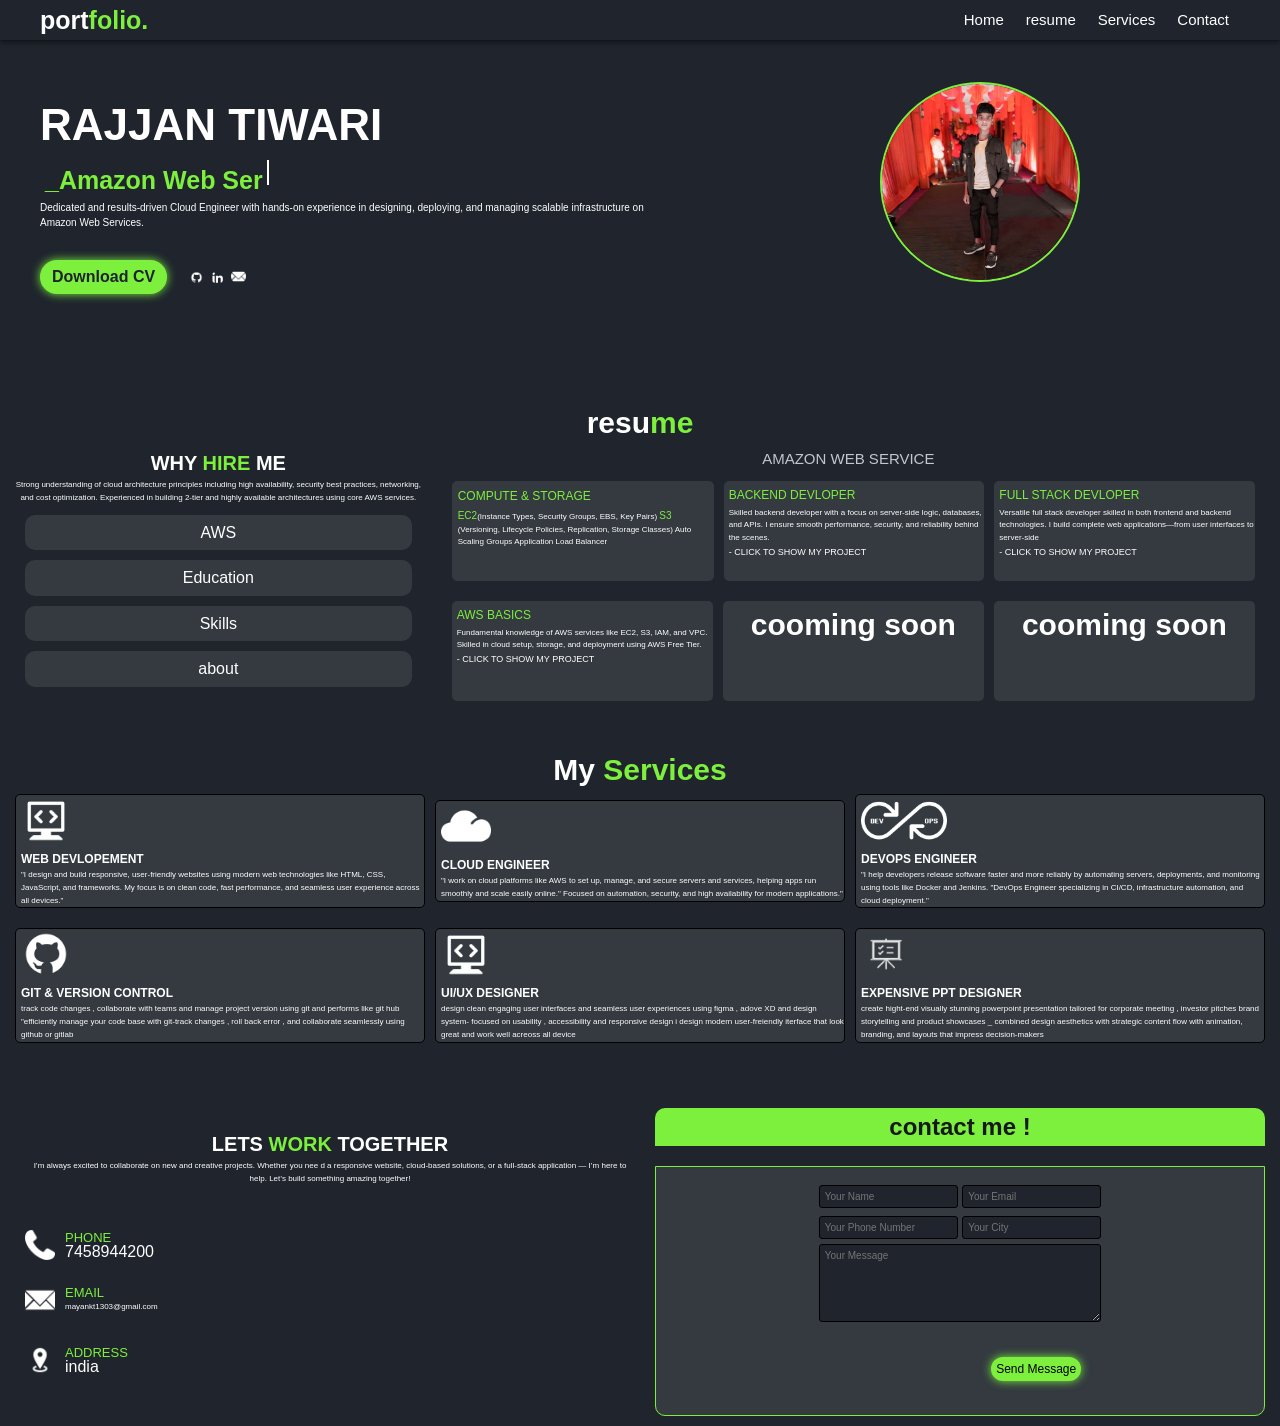
<file: New folder/index.html>
<!DOCTYPE html>
<html lang="en">
<head>
  <meta charset="UTF-8" />
  <meta name="viewport" content="width=device-width, initial-scale=1" />
  <title>MY PORTFOLIO</title>
  <link rel="stylesheet" href="style.css">
</head>
<body>
 

  <header>
    <nav>
      <div class="logo">port<span>folio.</a></span></div>
      <button class="menu-btn">&#9776;</button>
      <ul class="menu">
        <li><a href="#home" class="active">Home</a></li>
        <li><a href="#about">resume</a></li>
        <li><a href="#services">Services</a></li>
        <!-- <li><a href="#portfolio">Portfolio</a></li> -->
        <li><a href="#contact">Contact</a></li>
      </ul>
    </nav>
  </header>

  <section id="home" class="section1">
    <div class="home-info">
      <h1>RAJJAN TIWARI</h1>
   
        <div class="typing-container">_  
           <!-- <span style="color: white; font-size:25px; margin-right: 5px;">I am a </span> -->
    <span id="typed-text"></span><span class="cursor"></span>
  </div>


      </h2>
      <p>Dedicated and results-driven Cloud Engineer with hands-on experience in designing, deploying, and managing scalable infrastructure on Amazon Web Services. </p>
      <div class="btn-sc">
        <a href="RAJJAN KUMAR RESUME.pdf"  target="_blank" class="btn">Download CV</a>
        <div class="btn-sc2">
         <a href="https://github.com/Rajjan-kumar-26" target="_blank"><img src="png github.png" alt="github link" height="13px"></a>
          <a href="https://www.linkedin.com/in/rajjan-kumar-b337b033b/" target="_blank"><img src="png2 linkein.png" alt="LinkedIn" height="13px" /></a>
           <a href="https://mail.google.com/mail/u/0/#inbox" target="_blank"><img src="email-envelope-white-icon.webp" alt="Instagram" height="15px" /></a>
        </div>
      </div>
    </div>

    <div class="home-img">
      <div class="img-box">
        <img src="4.jpg" alt="My Image" />
      </div>
    </div>
  </section>





<!--about sectionnnnn-->
  <section id="about" class="section2">
  <h1>resu<span style="color: #7cf03d;">me</span></h1>
  <div class="resume-box">
  <div class="resume-box1">
    <h2>WHY <span style="color: #7cf03d;">HIRE</span> ME </h2>
    <H6>Strong understanding of cloud architecture principles including high availability, security best practices, networking, and cost optimization. Experienced in building 2-tier and highly available architectures using core AWS services.</H6>
       <div class="left">
  
    <div class="box" onclick="showContent('experience')"><p>AWS</p></div>
    <div class="box" onclick="showContent('education')"><p>Education</p></div>
    <div class="box" onclick="showContent('skills')"><p>Skills</p></div>
    <div class="box" onclick="showContent('about1')"><p>about</p></div>
  
  </div>
  </div>
    <div class="resume-box2">

  
    <div class="right">
    
    
    
    
    <div id="experience" class="content active">
    <h2 style="text-transform: uppercase; font-weight: 100; font-size: 15px;">AMAZON WEB SERVICE</h2>
    <div class="exp">

<!--box1 in resume experience-->

    <div class="ex-box1">
    <span style="text-transform: uppercase; font-size: 12px; margin-left: 5px; color: #7cf03d;">Compute & Storage</span>
    <p style="font-size: 8px;"><SPAN style="color:#7cf03d; font-size:10px;">EC2</SPAN>(Instance Types, Security Groups, EBS, Key Pairs)
      	<span style="color: #7cf03d;font-size: 10px;">S3</span> (Versioning, Lifecycle Policies, Replication, Storage Classes)
      	Auto Scaling Groups
	Application Load Balancer

    </p>
    <!-- <p style="font-size: 9px; text-transform: uppercase; margin-top:10px;" class="project">- click to show my project</p> -->
    </div>
      
    <!--box2 in remume experience-->
      
    <div class="ex-box2">
    <span style="text-transform: uppercase; font-size: 12px; margin-left: 5px; color: #7cf03d;">backend devloper</span>
    <p style="font-size: 8px;">  Skilled backend developer with a focus on server-side
    logic, databases, and APIs.
    I ensure smooth performance, security, and reliability behind the scenes.</p>
    <p style="font-size: 9px; text-transform: uppercase; margin-top:px;" class="project">- click to show my project</p>
    </div>
     
     
     
    <!--box3 in remuse experince-->
     
     
      <div class="ex-box3">
          <span style="text-transform: uppercase; font-size: 12px; margin-left: 5px; color: #7cf03d;">full stack devloper</span>
          <p style="font-size: 8px;">Versatile full stack developer skilled in both frontend and backend technologies. I build complete web applications—from user interfaces to server-side</p>
           <p style="font-size: 9px; text-transform: uppercase; margin-top:px;" class="project">- click to show my project</p>
      </div>
      </div>
    
    
      <!--box4 in resume experice-->
         
      <div class="exp">
      <div class="ex-box4">

         <span style="text-transform: uppercase; font-size: 12px; margin-left: 5px; color: #7cf03d;">aws basics</span>
          <p style="font-size: 8px;">Fundamental knowledge of AWS services like EC2, S3, IAM, and VPC. Skilled in cloud setup, storage, and deployment using AWS Free Tier.</p>
           <p style="font-size: 9px; text-transform: uppercase; margin-top:px;" class="project">- click to show my project</p>
      
      </div>


    <!--box 5 in resume experice-->
     <div class="ex-box5">
      <h1 style="color: white; text-align: center; justify-content: center; align-items: center;">cooming soon</h1>
       <!-- <span style="text-transform: uppercase; font-size: 12px; margin-left: 5px; color: #7cf03d;">aws basics</span>
          <p style="font-size: 8px;">Fundamental knowledge of AWS services like EC2, S3, IAM, and VPC. Skilled in cloud setup, storage, and deployment using AWS Free Tier.</p>
           <p style="font-size: 9px; text-transform: uppercase; margin-top:px;" class="project">- click to show my project</p> -->

     </div>

     <!--box 6 resume exp-->



      <div class="ex-box6">
        <h1 style="color: white; text-align: center; justify-content: center; align-items: center;">cooming soon</h1>

         <!-- <span style="text-transform: uppercase; font-size: 12px; margin-left: 5px; color: #7cf03d;">aws basics</span>
          <p style="font-size: 8px;">Fundamental knowledge of AWS services like EC2, S3, IAM, and VPC. Skilled in cloud setup, storage, and deployment using AWS Free Tier.</p>
           <p style="font-size: 9px; text-transform: uppercase; margin-top:px;" class="project">- click to show my project</p> -->
      </div>
      </div>
   
   
    </div>
   
   
   <!--education content in resume boxxessssss-->
   
   
   
   
    <div id="education" class="content">
     <h2 style="text-transform: uppercase; font-weight: 100; font-size: 15px;">my Education</h2>
    <div class="exp">

<!--box1 in resume experience-->

    <div class="ex-box1">
    <span style="text-transform: uppercase; font-size: 12px; margin-left: 5px; color: #7cf03d;">higher-secondry</span>
    <p style="font-size: 8px;"> "Successfully completed Higher Secondary (10+2) from up board, gaining foundational knowledge and skills for higher education."<br>
    in s.j.p.sharma inter college baberu banda
    </p>
       <p style="font-size: 9px; text-transform: uppercase; margin-top:px;" class="project">year- 2023-24 with 68%</p>
      
    </div>
      
    <!--box2 in remume experience-->
      
    <div class="ex-box2">
    <span style="text-transform: uppercase; font-size: 12px; margin-left: 5px; color: #7cf03d;">ug in bca</span>
    <p style="font-size: 8px;"> "Pursuing Bachelor of Computer Applications (BCA) with a focus on programming, web development, and computer fundamentals."
      <br>college- mgcgv chitakoot m.p.
    </p>
     <p style="font-size: 9px; text-transform: uppercase; margin-top:px;" class="project">year- 2024-2027</p>
      
    </div>
     
     
     
    <!--box3 in remuse experince-->
     
     
      <div class="ex-box3">
          <span style="text-transform: uppercase; font-size: 12px; margin-left: 5px; color: #7cf03d;">adca</span>
          <p style="font-size: 8px;">"Completed ADCA, gaining practical knowledge in computer fundamentals, MS Office, internet, and basic programming."</p>
           
      </div>
      </div>
    
    
      <!--box4 in resume experice-->
         
      <div class="exp">
      <div class="ex-box4">

         <span style="text-transform: uppercase; font-size: 12px; margin-left: 5px; color: #7cf03d;">tally erp - 9</span>
          <p style="font-size: 8px;">"Trained in Tally ERP 9 with hands-on experience in accounting, GST, inventory management, and payroll processing."</p>
          
      
      </div>


    <!--box 5 in resume experice-->
     <div class="ex-box5">
       <!-- <span style="text-transform: uppercase; font-size: 12px; margin-left: 5px; color: #7cf03d;">aws basics</span>
          <p style="font-size: 8px;">Fundamental knowledge of AWS services like EC2, S3, IAM, and VPC. Skilled in cloud setup, storage, and deployment using AWS Free Tier.</p>
           <p style="font-size: 9px; text-transform: uppercase; margin-top:px;" class="project">- click to show my project</p> -->
      <h1 style="color: white; text-align: center; justify-content: center; align-items: center;">comming soon</h1>
     </div>

     <!--box 6 resume exp-->



      <div class="ex-box6">
        <h1 style="color: white; text-align: center; justify-content: center; align-items: center;">comming soon</h1>

         <!-- <span style="text-transform: uppercase; font-size: 12px; margin-left: 5px; color: #7cf03d;">aws basics</span>
          <p style="font-size: 8px;">Fundamental knowledge of AWS services like EC2, S3, IAM, and VPC. Skilled in cloud setup, storage, and deployment using AWS Free Tier.</p>
           <p style="font-size: 9px; text-transform: uppercase; margin-top:px;" class="project">- click to show my project</p> -->
      </div>
      </div>
   
   
    </div>
   
   
    </div>
   
   
   
    <div id="skills" class="content">
      
       <h2 style="text-transform: uppercase; font-weight: 100; font-size: 15px;">my skills</h2>
    <div class="exp">

<!--box1 in resume experience-->

    <div class="ex-box1" >
    <img src="html1.png" height="70px" alt="html logo" style="align-items: center; text-align: center; display: flex; margin-left: 30%; margin-top: 10px;"  ">
    </div>
      
    <!--box2 in remume experience-->
      
    <div class="ex-box2">
          <img src="css2.png" height="70px" alt="html logo"  style="margin-left: 30%; display: flex; margin-top: 10px;">
    </div>
     
     
     
    <!--box3 in remuse experince-->
     
     
      <div class="ex-box3">
             <img src="javascript3.png" height="70px" alt="html logo"  style="margin-left: 20%; display: flex; margin-top: 10px;">
      </div>
      </div>
    
      <!--box4 in resume experice-->
         
      <div class="exp">
      <div class="ex-box4">

           <img src="React-icon.svg.png" height="70px" alt="html logo"  style="margin-left: 30%; display: flex; margin-top: 10px;">
      </div>


    <!--box 5 in resume experice-->
     <div class="ex-box5">
         <img src="Node.js_logo.svg.png" height="70px" alt="html logo"  style="margin-left: 20%; display: flex; margin-top: 10px;">

     </div>

     <!--box 6 resume exp-->



      <div class="ex-box6">
         <img src="mongodb-icon-12.svg" height="70px" alt="html logo"  style="margin-left: 30%; display: flex; margin-top: 10px;">

      
      </div>
      </div>
   
   
    </div>

    
   <div id="about1" class="content">
     <h2 style="text-transform: uppercase; font-weight: 100; font-size: 15px; color: #7cf03d;">about</h2>
     <div class="about-box" style="display: flex; ">
      <div class="fst">
        <ul>
         <li style="color: #7cf03d; font-size: 10px; text-transform: uppercase;">
          name - <span style="color: white; font-size: 10px;">RAJJAN KUMAR</span></li>
           <li style="color: #7cf03d; font-size: 10px; text-transform: uppercase;">
          status - <span style="color: white; font-size: 10px;">unmarride</span></li>
           <li style="color: #7cf03d; font-size: 10px; text-transform: uppercase;">
          experience - <span style="color: white; font-size: 10px;">fresser level</span></li>
           <li style="color: #7cf03d; font-size: 10px; text-transform: uppercase;">
          phone - <span style="color: white; font-size: 10px;">7458944200</span></li>
        </ul>
      </div>

       <div class="fst">
        <ul>
         <li style="color: #7cf03d; font-size: 10px; text-transform: uppercase;">
          gender - <span style="color: white; font-size: 10px;">male</span></li>
           <li style="color: #7cf03d; font-size: 10px; text-transform: uppercase;">
          city - <span style="color: white; font-size: 10px;"> banda</span></li>
           <li style="color: #7cf03d; font-size: 10px; text-transform: uppercase;">
          fulltime - <span style="color: white; font-size: 10px;">availble</span></li>
           <li style="color: #7cf03d; font-size: 10px; text-transform: uppercase;">
          email - <span style="color: white; font-size: 10px;"><span>mayankt1303@gmail.com</span></span></li>
        </ul>
      </div>


      
  

      <div class="fst" style="flex-wrap: wrap;">
        <ul>
         <li style="color: #7cf03d; font-size: 10px; text-transform: uppercase;">
          age - <span style="color: white; font-size: 10px;">18</span></li>
           <li style="color: #7cf03d; font-size: 10px; text-transform: uppercase;">
          nationality - <span style="color: white; font-size: 10px;">indian</span></li>
           <li style="color: #7cf03d; font-size: 10px; text-transform: uppercase;">
          freelance - <span style="color: white; font-size: 10px;">availble</span></li>
           <li style="color: #7cf03d; font-size: 10px; text-transform: uppercase;">
          language - <span style="color: white; font-size: 10px;">hindi , english</span></li>
        </ul>
      </div>
    
</div>

   </div>
   
 

 


  </section>






  <section id="services" class="section3">
    <h1>My <span style="color: #7cf03d;"> Services</span></h1>
    <div class="bigbox">
      <div class="box1">
        
        <div class="box1-content">
          <img src="codding logo.png" height="50px" alt="weblogo">
         
          <h2>WEB DEVLOPEMENT</h2>
"I design and build responsive, user-friendly websites using modern web technologies like HTML, CSS, JavaScript, and frameworks. My focus is on clean code, fast performance, and seamless user experience across all devices."
</div>
      </div>
      <div class="box2">
        <div class="box2-content">
        <img src="cloud-white-icon.webp" alt="cloud" height="50px">
    
        <h2>CLOUD ENGINEER</h2>
        "I work on cloud platforms like AWS to set up, manage, and secure servers and services, helping apps run smoothly and scale easily online."
          Focused on automation, security, and high availability for modern applications."

        </div>
      </div>
      <div class="box3">
        <div class="box3-content">
          <img src="devops........png" alt="devops logo" height="50px">

          
          <h2>DEVOPS ENGINEER</h2>
          "I help developers release software faster and more reliably by automating servers, deployments,
           and monitoring using tools like Docker and Jenkins.
           "DevOps Engineer specializing in CI/CD, infrastructure automation, and cloud deployment."
          
        </div>
      </div>
    </div>  

     <div class="bigbox2">
      <div class="box1">
        
        <div class="box1-content">
          <img src="png github.png" height="50px" alt="weblogo">
        
          <h2>GIT & VERSION CONTROL</h2>
           track code changes , collaborate with teams and manage project version using git and performs like git hub
    "efficiently manage your code base with git-track changes , roll back error , and collaborate seamlessly using github or gitlab
</div>
      </div>
      <div class="box2">
        <div class="box2-content">
        <img src="codding logo.png" alt="cloud" height="50px">
        
        <h2>UI/UX DESIGNER</h2>
       
      design clean engaging user interfaces and seamless user experiences using figma , adove XD and design system- focused on usability , accessibility and responsive design
  i design modern user-freiendly iterface that look great and work well acreoss all device

        </div>
      </div>
      <div class="box3">
        <div class="box3-content">
          <img src="board.webp" alt="devops logo" height="50px">
          
          <h2>EXPENSIVE PPT DESIGNER</h2>
          create hight-end visually stunning powerpoint presentation tailored for corporate meeting , investor pitches brand storytelling and product showcases _ combined design aesthetics with strategic content flow
          with animation, branding, and layouts that impress decision-makers

          
          
        </div>
      </div>
    </div>  
  
  
  
  </section>
  
  









  
  
  <!-- <section id="portfolio" class="section4" style="padding: 35px 25px 10px;">
    <h1><span style="color: #7cf03d;">port</span>folio</h1>
    <div class="project-box" id="projectBox">
  <h2 id="title">Project 1</h2>
  
  <p id="description" style="font-size: larger;">Amazon.com clone</p>
  <a href="amazon.in.html">amazon.in link</a>
  <div class="buttons">
    <button onclick="prevProject()" class="buttonpre">Previous</button>
    <button onclick="nextProject()" class="buttonpre">Next</button>
  </div>
</div>
  
  
  </section>
   -->
  
  
  
  
  
  
  
  
  
  
  <section id="contact" class="section5">
    <div class="contact-box-left">
       <h1 style="text-transform: uppercase; font-size: 20px;">lets <span  style="color: #7cf03d; text-transform: uppercase;">work</span> together</h1>
       <p>I’m always excited to collaborate on new and creative projects. Whether you nee
        d a responsive website, 
        cloud-based solutions, or a full-stack application 
        — I’m here to help. Let’s build something amazing
         together!</p>

        <div class="box1-contact" style="text-align: center; align-items: center; display: flex; text-align: center;">
          <img src="phone-call-white-icon.png" alt="logo phone" height="30px" width="30px"">
          
        
        <div class="phone">PHONE<p style="color: #fff; font-size: medium;">7458944200</p></div>
      </div>

      <div class="box2-contact" style="text-align: center; align-items: center; display: flex; text-align: center;">
          <img src="email-envelope-white-icon.webp" alt="logo phone" height="30px" width="30px"">
          
        
        <div class="phone">EMAIL<p style="color: #fff; font: size 10px;;">mayankt1303@gmail.com</p></div>
      </div>

      <div class="box3-contact" style="text-align: center; align-items: center; display: flex; text-align: center;">
          <img src="location-icon-white-png-12.jpg" alt="logo phone" height="30px" width="30px"">
          
        
        <div class="phone">ADDRESS<p style="color: #fff; font-size: medium;">india</p></div>
      </div>


       </div>



    <div class="contact-box-right">
      <h2 style="font: 500;   background-color:#7cf03d; width:auto; margin-top: 30px; color: #15181c; margin-bottom: 20px; 
      border-top-left-radius: 10px; border-top-right-radius: 10px;">contact me !</h2>
      <div class="bigbox" style="border: 1px solid #7cf03d; width: auto;">
         
        <div class="form">
         <form action="https://formspree.io/f/mnnzgraj" method="POST" class="contact-form">
  
  <div margin-top: 10px; row-gap: 220px;">
  <input type="text" name="name" placeholder="Your Name" required />
  <input type="email" name="email" placeholder="Your Email" required /></div>
  
  <div margin-top: 10px; row-gap: 220px;">
  <input type="tel" name="phone" placeholder="Your Phone Number" required />
  <input type="text" name="city" placeholder="Your City" required /></div>
  <textarea name="message" rows="6" placeholder="Your Message" required></textarea>
  <button type="submit">Send Message</button>
</form>
  </div>
      </div>
      
    </div>

  </section>

















  <script>
    const menuBtn = document.querySelector('.menu-btn');
    const menu = document.querySelector('.menu');

    menuBtn.addEventListener('click', () => {
      menu.classList.toggle('show');
    });

    document.querySelectorAll('.menu a').forEach(link => {
      link.addEventListener('click', () => {
        menu.classList.remove('show');
      });
    });

<!--text animation-->

 const roles = ["Amazon Web Service.", "AWS Cloud Engineer.","Cloud Solution Architech.","Strong interest in Cloud.","Frontend Engineer."];
    let roleIndex = 0;
    let charIndex = 0;
    let isDeleting = false;
    const textSpan = document.getElementById("typed-text");

    function typeEffect() {
      const currentRole = roles[roleIndex];
      
      if (!isDeleting) {
        textSpan.textContent = currentRole.substring(0, charIndex + 1);
        charIndex++;
        
        if (charIndex === currentRole.length) {
          setTimeout(() => {
            isDeleting = true;
            typeEffect();
          }, 3000); // Wait 3s after full text typed
          return;
        }
      } else {
        textSpan.textContent = currentRole.substring(0, charIndex - 1);
        charIndex--;
        
        if (charIndex === 0) {
          isDeleting = false;
          roleIndex = (roleIndex + 1) % roles.length;
        }
      }

      const delay = isDeleting ? 40 : 100;
      setTimeout(typeEffect, delay);
    }

    typeEffect();


     function showContent(id) {
      const contents = document.querySelectorAll('.content');
      contents.forEach(c => c.classList.remove('active'));

      const selected = document.getElementById(id);
      if (selected) {
        selected.classList.add('active');
      }
    }




      window.addEventListener("DOMContentLoaded", function () {
    const form = document.querySelector(".contact-form");
    form.addEventListener("submit", function (e) {
      e.preventDefault();
      const data = new FormData(form);
      fetch(form.action, {
        method: form.method,
        body: data,
        headers: {
          'Accept': 'application/json'
        }
      }).then(response => {
        if (response.ok) {
          alert("Message sent successfully!");
          form.reset();
        } else {
          alert("Something went wrong. Please try again.");
        }
      });
    });
  });


 // Wait for animation to complete
    setTimeout(() => {
      document.querySelector(".loader-wrapper").style.display = "none";
      document.querySelector(".content").style.display = "block";
      document.body.style.overflow = "auto";
    }, 2000); // 2 seconds total delay



     const projects = [
    { title: "Project 1", description: "This is a the description  Project 1." },
    { title: "Project 2", description: "This is the description of Project 2." },
    { title: "Project 3", description: "This is the description of Project 3." },
    { title: "Project 4", description: "This is the description of Project 4." }
  ];

  let index = 0;

  function showProject(i) {
    document.getElementById("title").textContent = projects[i].title;
    document.getElementById("description").textContent = projects[i].description;
  }

  function nextProject() {
    index = (index + 1) % projects.length;
    showProject(index);
  }

  function prevProject() {
    index = (index - 1 + projects.length) % projects.length;
    showProject(index);
  }
</script>




</body>
</html>
</file>
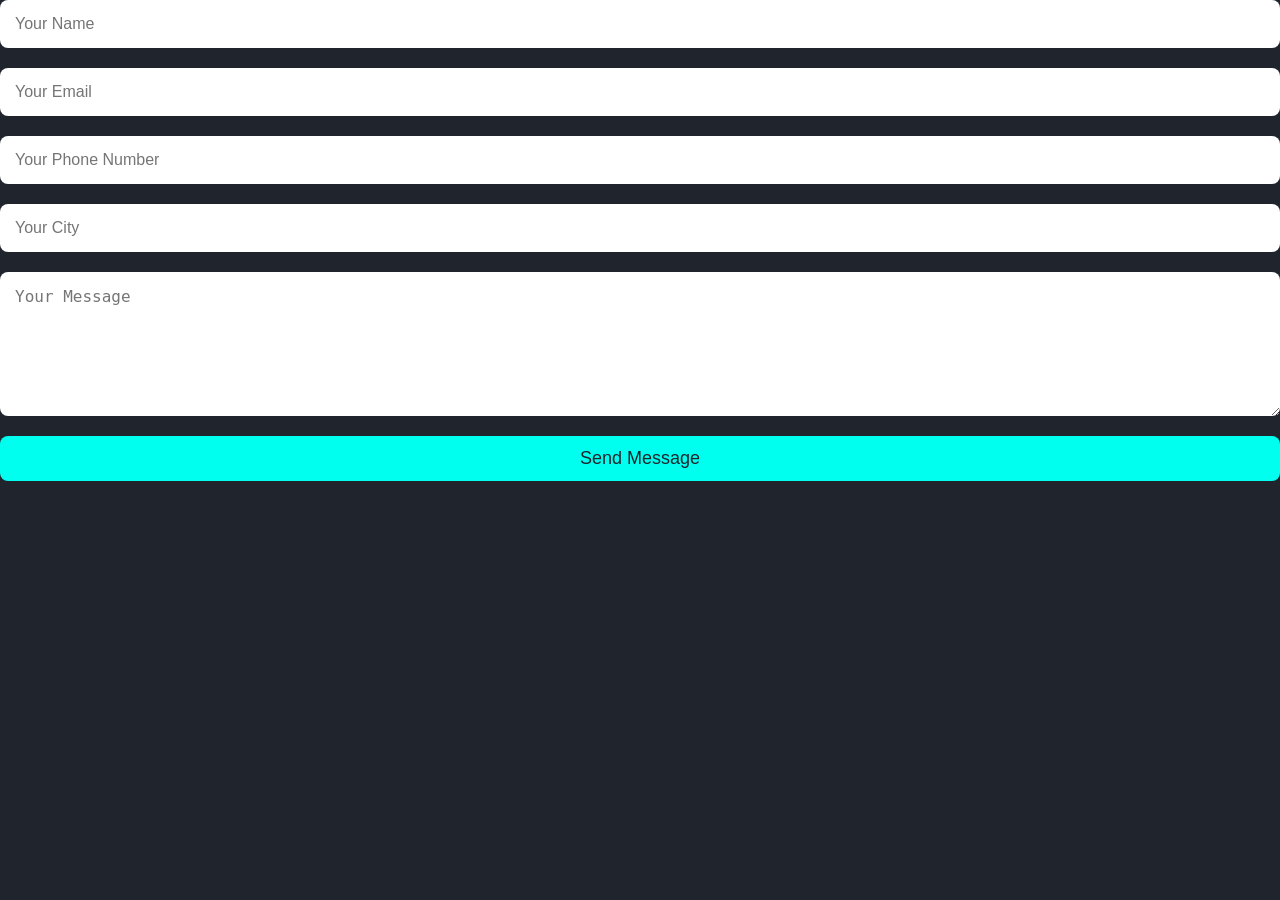
<file: context.html>
<!DOCTYPE html>
<html lang="en">
<head>
  <meta charset="UTF-8">
  <meta name="viewport" content="width=device-width, initial-scale=1.0">
  <title>Contact Me</title>
  <style>
    body {
      font-family: Arial, sans-serif;
      background-color: #1f242d;
      color: white;
      margin: 0;
      padding: 0;
    }

    .contact-section {
      padding: 50px 20px;
      max-width: 600px;
      margin: auto;
    }

    .contact-section h2 {
      text-align: center;
      margin-bottom: 30px;
      font-size: 36px;
      color: #00ffee;
    }

    .contact-form {
      display: flex;
      flex-direction: column;
      gap: 20px;
    }

    .contact-form input,
    .contact-form textarea {
      padding: 15px;
      border: none;
      border-radius: 8px;
      font-size: 16px;
    }

    .contact-form input:focus,
    .contact-form textarea:focus {
      outline: 2px solid #00ffee;
    }

    .contact-form button {
      background-color: #00ffee;
      color: #1f242d;
      padding: 12px;
      font-size: 18px;
      border: none;
      border-radius: 8px;
      cursor: pointer;
      transition: 0.3s;
    }

    .contact-form button:hover {
      background-color: #00cccc;
    }

    @media (max-width: 600px) {
      .contact-section h2 {
        font-size: 28px;
      }
    }
  </style>
</head>
<body>


<form action="https://formspree.io/f/mnnzgraj" method="POST" class="contact-form">
  <input type="text" name="name" placeholder="Your Name" required />
  <input type="email" name="email" placeholder="Your Email" required />
  <input type="tel" name="phone" placeholder="Your Phone Number" required />
  <input type="text" name="city" placeholder="Your City" required />
  <textarea name="message" rows="6" placeholder="Your Message" required></textarea>
  <button type="submit">Send Message</button>
</form>


<script>
  window.addEventListener("DOMContentLoaded", function () {
    const form = document.querySelector(".contact-form");
    form.addEventListener("submit", function (e) {
      e.preventDefault();
      const data = new FormData(form);
      fetch(form.action, {
        method: form.method,
        body: data,
        headers: {
          'Accept': 'application/json'
        }
      }).then(response => {
        if (response.ok) {
          alert("Message sent successfully!");
          form.reset();
        } else {
          alert("Something went wrong. Please try again.");
        }
      });
    });
  });
</script>

</body>
</html>
</file>
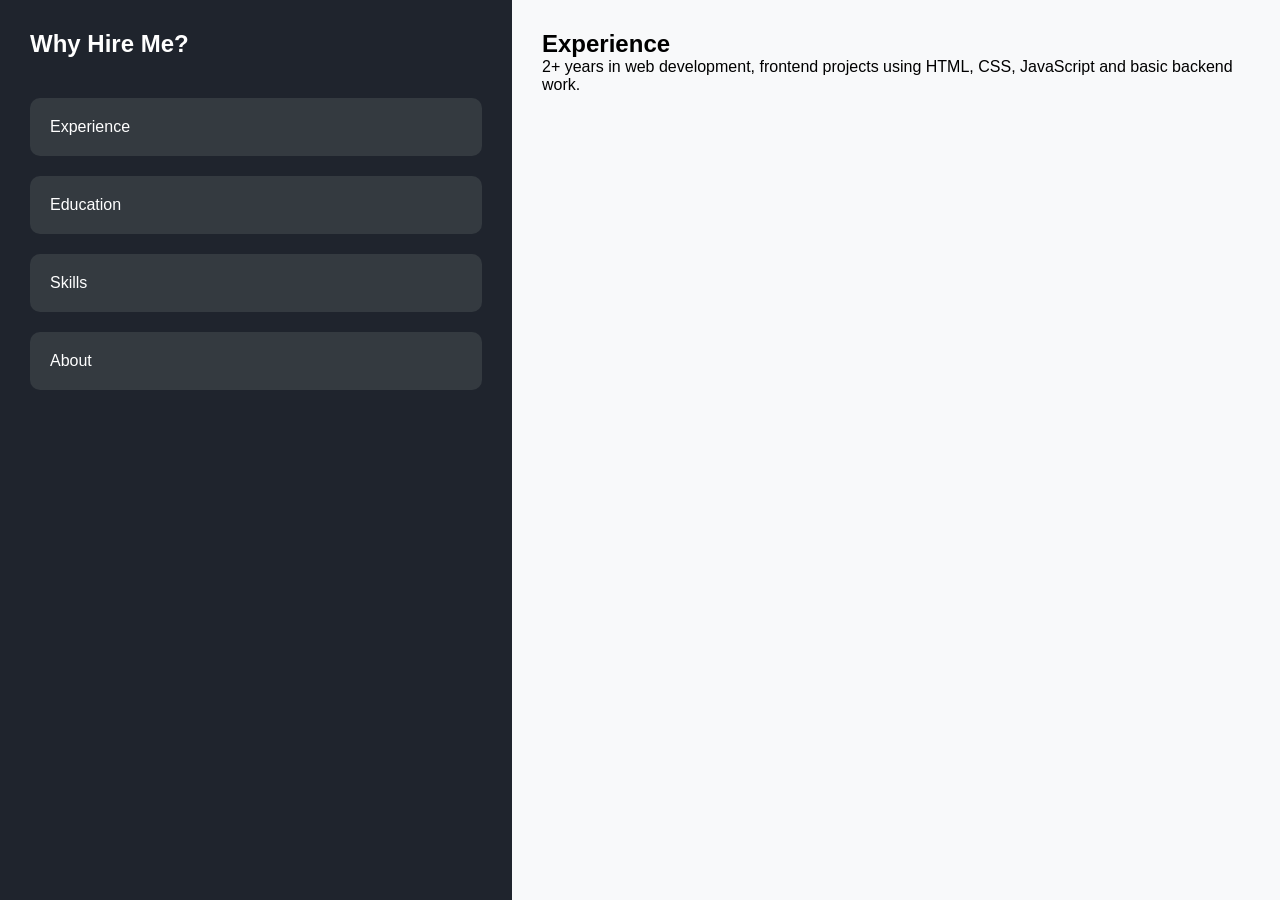
<file: resume.html>
<!DOCTYPE html>
<html lang="en">
<head>
  <meta charset="UTF-8">
  <title>Why Hire Me</title>
  <style>
    * {
      margin: 0;
      padding: 0;
      box-sizing: border-box;
      font-family: Arial, sans-serif;
    }

    body {
      display: flex;
      height: 100vh;
    }

    .left {
      width: 40%;
      background-color: #1f242d;
      color: white;
      padding: 30px;
      display: flex;
      flex-direction: column;
      gap: 20px;
    }

    .left h2 {
      margin-bottom: 20px;
    }

    .box {
      background-color: #343a40;
      padding: 20px;
      border-radius: 10px;
      cursor: pointer;
      transition: 0.3s;
    }

    .box:hover {
      background-color: #495057;
    }

    .right {
      width: 60%;
      padding: 30px;
      background-color: #f8f9fa;
      overflow-y: auto;
    }

    .content {
      display: none;
    }

    .content.active {
      display: block;
    }
  </style>
</head>
<body>
  <div class="left">
    <h2>Why Hire Me?</h2>
    <div class="box" onclick="showContent('experience')">Experience</div>
    <div class="box" onclick="showContent('education')">Education</div>
    <div class="box" onclick="showContent('skills')">Skills</div>
    <div class="box" onclick="showContent('about')">About</div>
  </div>

  <div class="right">
    <div id="experience" class="content active">
      <h2>Experience</h2>
      <p>2+ years in web development, frontend projects using HTML, CSS, JavaScript and basic backend work.</p>
    </div>
    <div id="education" class="content">
      <h2>Education</h2>
      <p>BCA 2nd year, MGCGV Chitrakoot. Strong focus on software development and computer fundamentals.</p>
    </div>
    <div id="skills" class="content">
      <h2>Skills</h2>
      <ul>
        <li>HTML, CSS, JavaScript</li>
        <li>Frontend Projects</li>
        <li>Basic Cloud & DevOps Knowledge</li>
      </ul>
    </div>
    <div id="about" class="content">
      <h2>About</h2>
      <p>I'm Rajjan Kumar, passionate about technology, eager to grow as a Software Engineer and Cloud Engineer.</p>
    </div>
  </div>

  <script>
    function showContent(id) {
      const contents = document.querySelectorAll('.content');
      contents.forEach(c => c.classList.remove('active'));

      const selected = document.getElementById(id);
      if (selected) {
        selected.classList.add('active');
      }
    }
  </script>
</body>
</html>
</file>
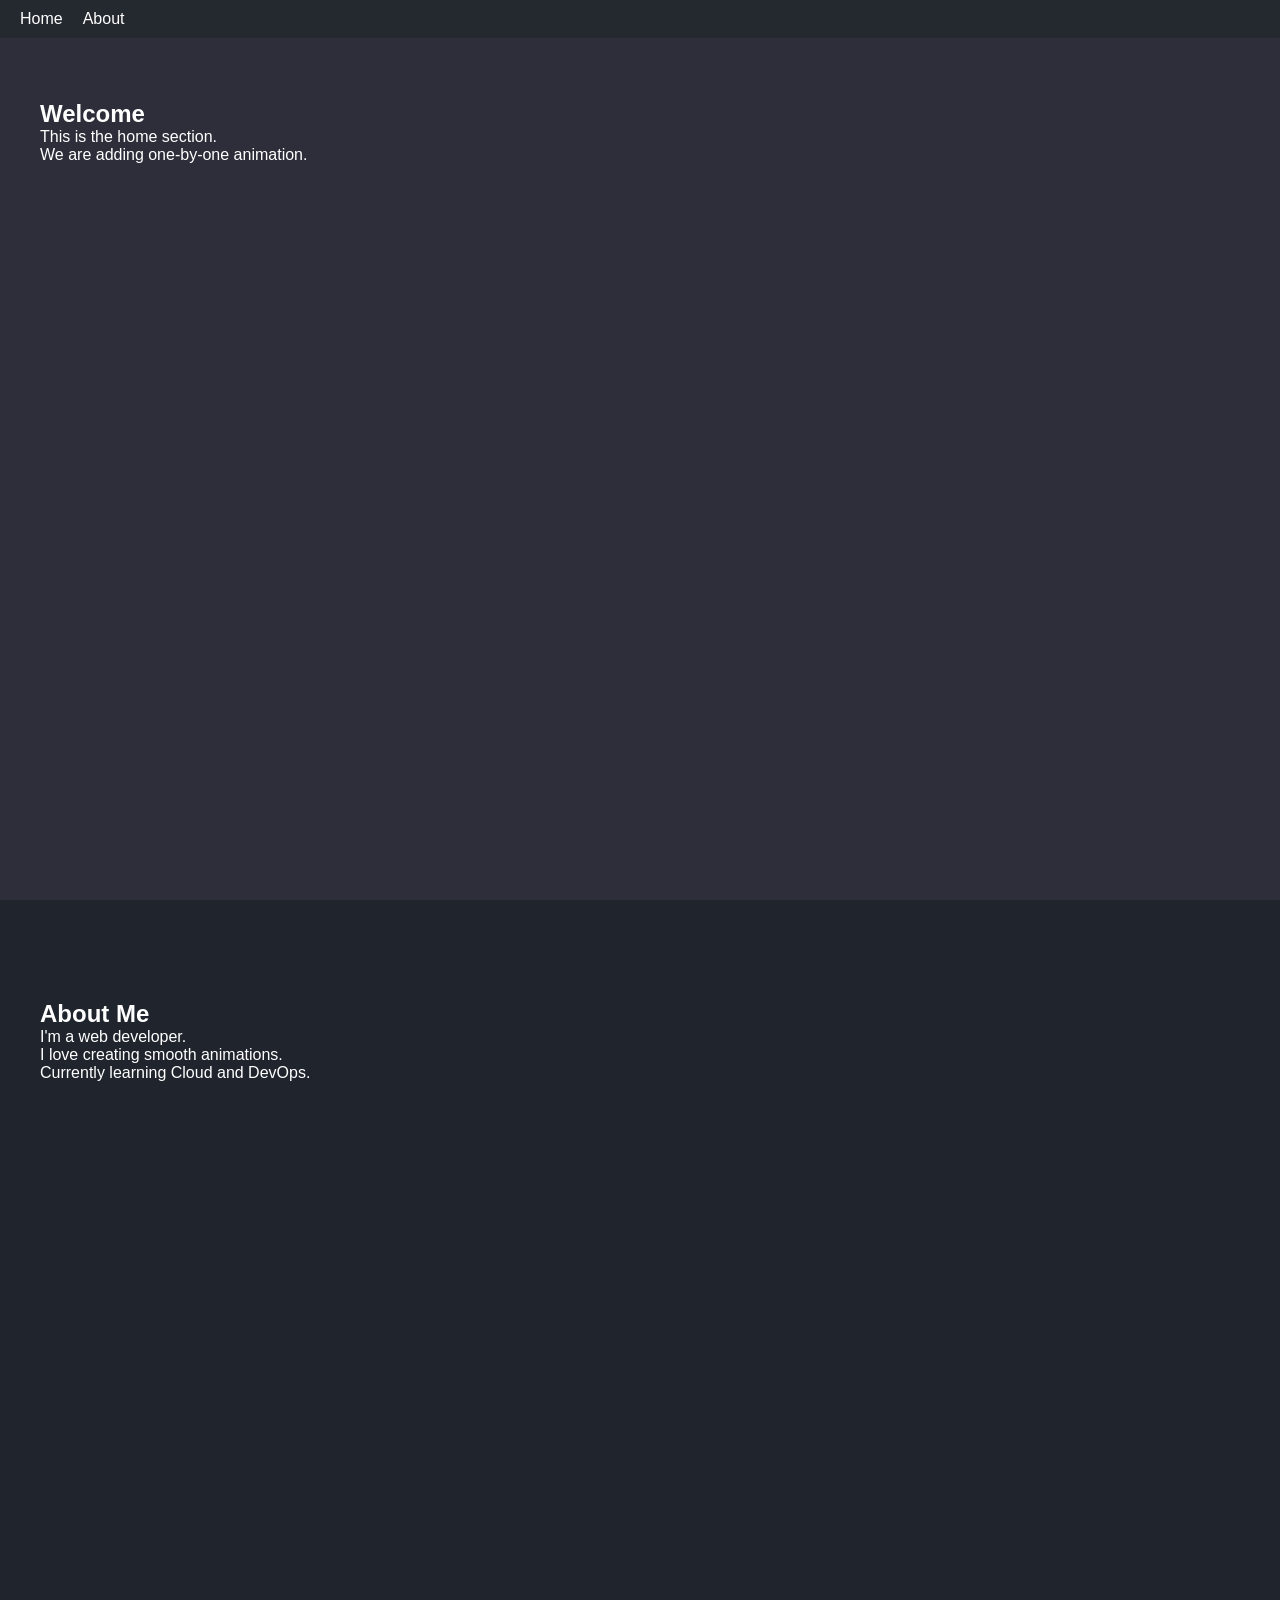
<file: second menu animation.html>
<!DOCTYPE html>
<html lang="en">
<head>
  <meta charset="UTF-8" />
  <meta name="viewport" content="width=device-width, initial-scale=1.0"/>
  <title>One by One Scroll Animation</title>
  <style>
    * {
      margin: 0;
      padding: 0;
      box-sizing: border-box;
      scroll-behavior: smooth;
      font-family: Arial, sans-serif;
    }

    body {
      background-color: #1f242d;
      color: white;
    }

    nav {
      position: fixed;
      top: 0;
      left: 0;
      width: 100%;
      background: #24292f;
      padding: 10px 20px;
      display: flex;
      gap: 20px;
      z-index: 1000;
    }

    nav a {
      color: white;
      text-decoration: none;
      font-size: 16px;
    }

    section {
      min-height: 100vh;
      padding: 100px 40px;
    }

    /* Animation base */
    .reveal {
      opacity: 0;
      transform: translateY(40px);
      transition: all 0.6s ease-out;
    }

    .reveal.visible {
      opacity: 1;
      transform: translateY(0);
    }

    /* Delay classes */
    .delay-1 { transition-delay: 0.2s; }
    .delay-2 { transition-delay: 0.4s; }
    .delay-3 { transition-delay: 0.6s; }
    .delay-4 { transition-delay: 0.8s; }
    .delay-5 { transition-delay: 1s; }

    section:nth-child(even) {
      background-color: #2e2e3a;
    }
  </style>
</head>
<body>

  <!-- Navbar -->
  <nav>
    <a href="#home">Home</a>
    <a href="#about">About</a>
  </nav>

  <!-- Sections -->
  <section id="home">
    <h1 class="reveal delay-1">Welcome</h1>
    <p class="reveal delay-2">This is the home section.</p>
    <p class="reveal delay-3">We are adding one-by-one animation.</p>
  </section>

  <section id="about">
    <h1 class="reveal delay-1">About Me</h1>
    <p class="reveal delay-2">I'm a web developer.</p>
    <p class="reveal delay-3">I love creating smooth animations.</p>
    <p class="reveal delay-4">Currently learning Cloud and DevOps.</p>
  </section>

  <!-- JS: Reveal on Scroll -->
  <script>
    const reveals = document.querySelectorAll('.reveal');

    const observer = new IntersectionObserver((entries) => {
      entries.forEach(entry => {
        if (entry.isIntersecting) {
          entry.target.classList.add('visible');
        }
      });
    }, {
      threshold: 0.1
    });

    reveals.forEach(element => {
      observer.observe(element);
    });
  </script>

</body>
</html>
</file>
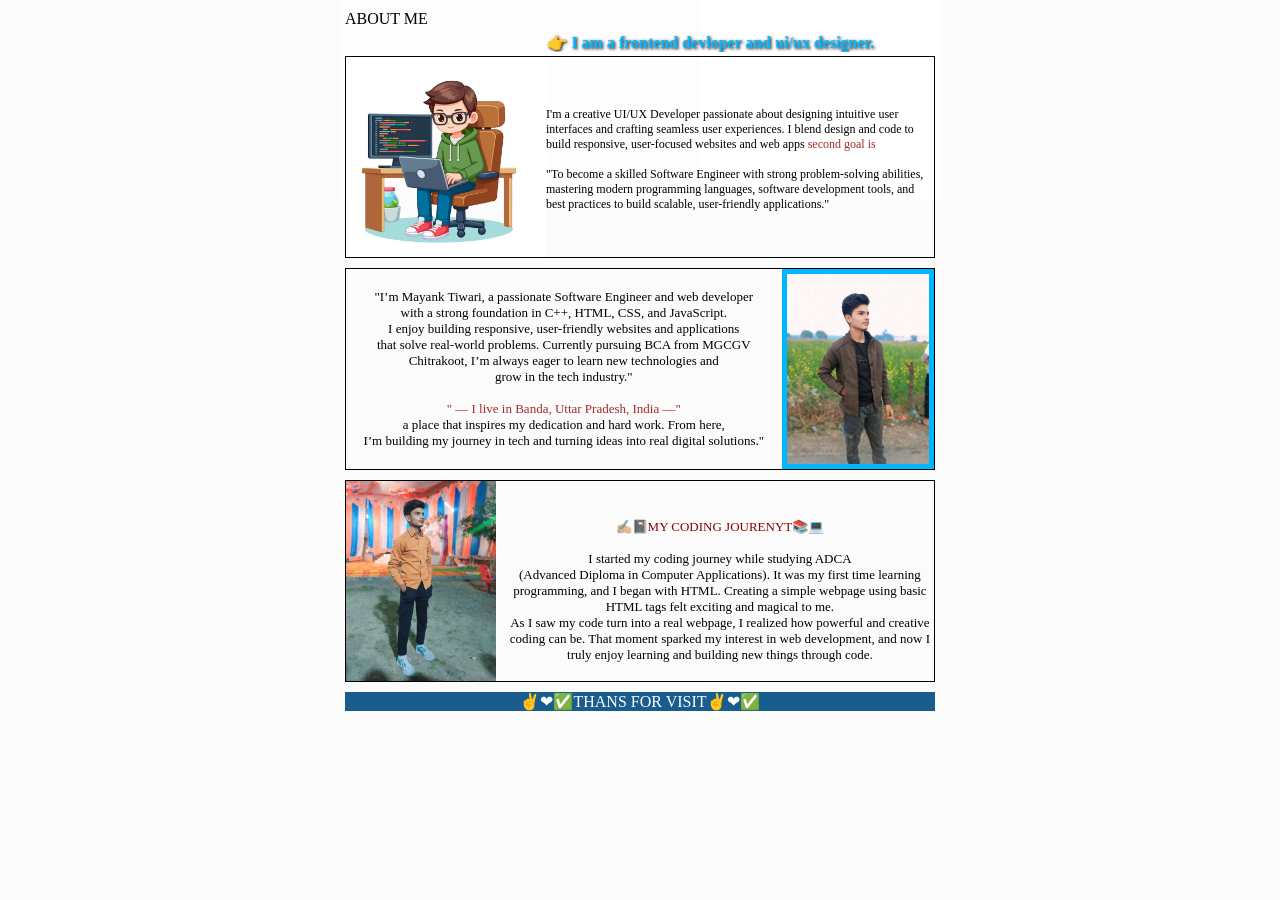
<file: my portfolio 2/about.html>
<!DOCTYPE html>
<html lang="en">
<head>
    <meta charset="UTF-8">
    <meta name="viewport" content="width=device-width, initial-scale=1.0">
    <title>about</title>
    <link href="about.css" rel="stylesheet">
</head>
<body>
    <div class="container">
    <div class="about">ABOUT ME<p>
  <marquee direction="left" scrollamount="5" behavior="alternate" >      
👉 I am a frontend devloper and ui/ux designer.
</marquee>

</p></div>
    <div class="photo"><img class="web" src="webdevlope.avif">
    
    <div class="about1">I'm a creative
         UI/UX Developer passionate about
          designing intuitive user interfaces
           and crafting seamless user experiences. 
           I blend design and code to build responsive,
         user-focused websites and web apps <span style="color: brown;">second goal is</span>
        <br><br>"To become a skilled Software Engineer with strong problem-solving abilities,
         mastering modern programming languages, software development tools, and best practices
          to build scalable, user-friendly applications."</div>
    
        </div>
    <div class="short"><div class="myintro">
        "I’m Mayank Tiwari, a passionate 
        Software Engineer and web developer<br>
         with a strong foundation in C++, HTML,
          CSS, and JavaScript. <br>I enjoy building
           responsive, user-friendly websites and
            applications<br> that solve real-world
             problems. Currently pursuing BCA 
             from MGCGV Chitrakoot, I’m 
             always eager to learn new technologies
         and <br>grow in the tech industry."<br><br>
         <span style="color: brown;">
            " — I live in Banda, Uttar Pradesh, India —"</span>
            <br>
          a place that inspires my dedication and
           hard work. From here,<br> I’m building my journey
          in tech and turning ideas into real digital solutions."
         </div>
          <img class="photo2" src="44.jpg" height="200px">
    </div>
    <!-- <div class="mayank"><h1>my image</h1></div>
    <div class="mayank1">
        <img class="myimage" src="11.jpg" height="150px">
         <img class="myimage" src="222.jpg" height="150px">
          <img class="myimage" src="33.jpg" height="150px" >
           <img class="myimage" src="44.jpg" height="150px">
            
        </div>


<div class="bot">THANS FOR VISIT</div> -->


<div class="photo3"><img class="rajjan" src="33.jpg">
    
    <div class="about3">
        <span style="color:darkred;"> ✍🏼📓MY CODING JOURENYT📚💻</span><br><br>
        
I started my coding journey while studying ADCA <br>(Advanced Diploma in Computer Applications).

It was my first time learning programming, and I began with HTML. Creating a simple webpage

using basic HTML tags felt exciting and magical to me.<br> As I saw my code turn into a real webpage,

I realized how powerful and creative coding can be. That moment sparked my interest in web development,

and now I truly enjoy learning and building new things through code.
         </div>
    
        </div>
<!--foooterrrrrr-->
<div class="bottom">
    ✌️❤︎✅THANS FOR VISIT✌️❤︎✅
</div>








    </div>


    
    




    </div>
    
   </body>
</html>
</file>
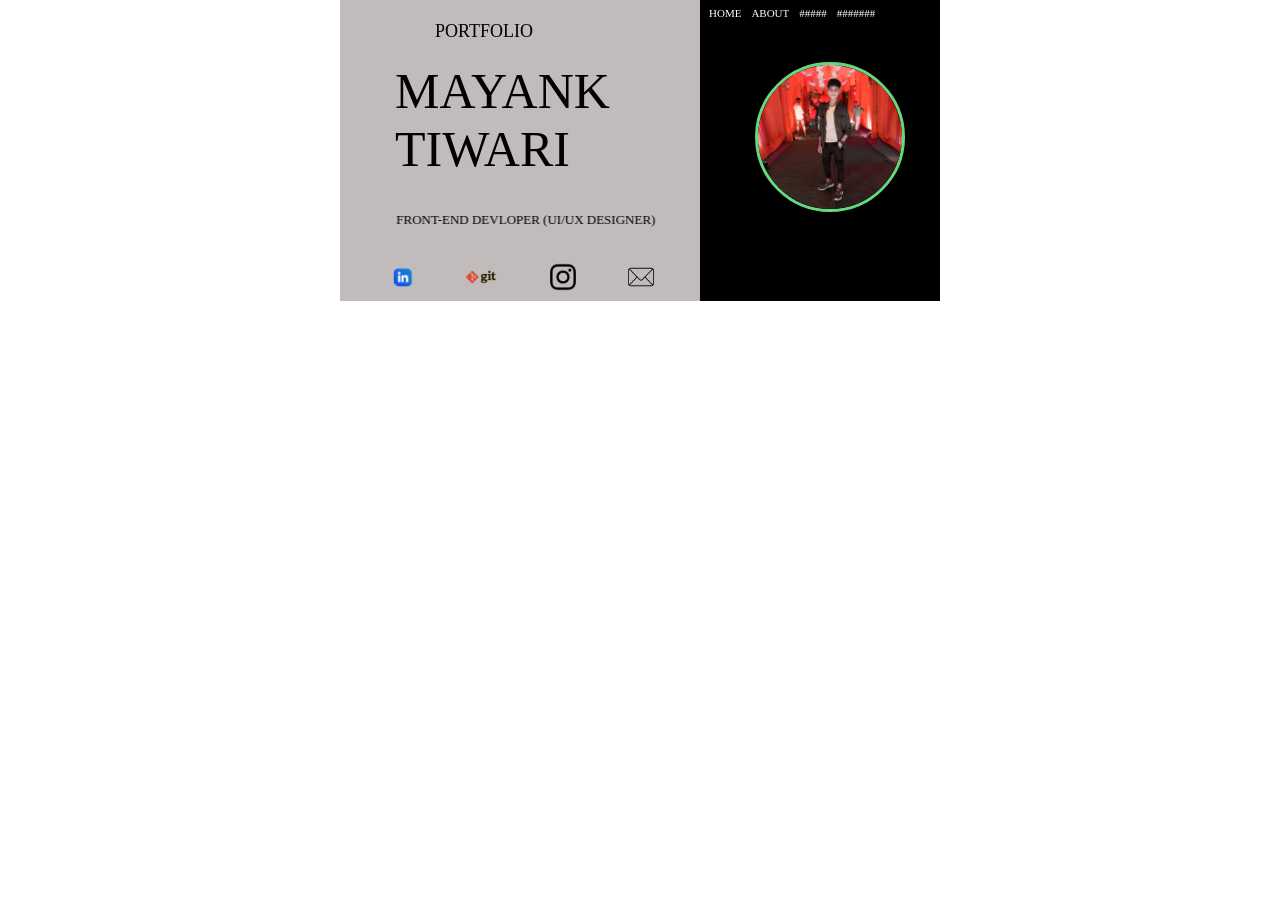
<file: my portfolio 2/portfilio.html>
<!DOCTYPE html>
<html lang="en">
<head>
  <meta charset="UTF-8" />
  <meta name="viewport" content="width=device-width, initial-scale=1.0" />
  <title>PORTFOLIO</title>
  <style>
    /* Reset some default spacing */
    * {
      margin: 0;
      padding: 0;
      box-sizing: border-box;
    }

    body {
    
      background-color: #ffffff;
      padding: 0px;
    }

    .container {
      max-width: 100%;
      width: 100%;
      max-width: 600px; /* Maximum width for readability */
      margin: 0 auto;
      height: fit-content;
      
      padding: 5px;
      background: linear-gradient( to right , rgb(193, 187, 187) 60% , rgb(0, 0, 0) 40%)
      }

    

   

    @media (max-width: 480px) {
      .container {
        padding: 1px;
      }

     
    }
    
    
    
    
    .navbar {
      display: flex;
      justify-content: space-between;
      align-items: center;
      background-color: transparent;
      color: white;
      
    }

    .navbar .logo {
      font-size: 10px;
      font-weight: bold;
      
     
    }
     .navbar ul {
      margin-left: 60%;
      display: flex;
      font-family: century ;
      font-size: small;
      list-style: none;
    }

    .navbar ul li {
      margin-left: 10px;
    }

    .navbar ul li a {
      color: white;
      text-decoration: none;
      font-size: 11px;
      transition: color 0.3s;
    }

    .navbar ul li a:hover {
      color: rgb(45, 176, 202);
    }
    
  .intro{
    font-size: 50px;
    margin-top: 20px;
    margin-left: 50px;
    justify-content: space-between;
      display: flex;
    
  }
  .port{
    margin-left: 90px;
    font-size: large;
    margin-top: 0px;
  }
  .front{
    font-size: small;
    margin-left: 25px;
    color: black;
  
    width: 50%;
    
  }
  .social-media{
    background-color:transparent;
    display: flex;
      justify-content: space-evenly;
      width: 60%;
      margin-top: 30px;
      align-items: center;
    
  }
  .rk{
    vertical-align: middle;
      border-radius: 50%;
      border: 1px solid rgb(12, 10, 10);
       animation: rk 3s infinite;
  }
   @keyframes rk {
  50% {border-color: rgb(117, 6, 69);}
}
  .photo{
    margin-right: 30px;
    margin-top: 50px;
   
  }
  .avtar{
    vertical-align: middle;
  width: 150px;
  height: 150px;
  margin-right: 30px;
  border-radius: 50%;
  border: 3px solid rgb(101, 217, 128);
  animation: mymove 3s infinite;
  }
  @keyframes mymove {
  50% {border-color: rgb(18, 117, 170);}
}
  
  </style>
</head>
<body>

  <div class="container">
    
  <nav class="navbar">
    <!-- <div class="logo"><img class="rk" src="logo.jpg" height="40px" width="40px"></div> -->
    <ul>
      <li><a href="portfilio.html">HOME</a></li>
      <li><a href="about.html" target="_blank">ABOUT</a></li>
      <li><a href="#">#####</a></li>
      <li><a href="#">#######</a></li>
    </ul>
  </nav>  
    <div class="port">PORTFOLIO</div>    
     <div class="intro">
      MAYANK <br>TIWARI
    <div><img class="avtar" src="4.jpg" alt="avtar">
    </div>
    </div>
      <div class="front"><marquee direction="right" scrollamount="2" behavior="alternate">FRONT-END DEVLOPER (UI/UX DESIGNER)</marquee></div>
      <div class="social-media">
        <div class="linked"><a  href="https://www.linkedin.com/in/rajjan-kumar-b337b033b/" target="_blank""><img src="linkedin-3d-icon-free-png.webp" height="30px"></a></div>
        <div class="git"><a href="https://github.com/Rajjan-kumar-26" target="_blank"><img src="git-logo.png" height="30px"></a></div>
      <div class="insta"><a  href="https://www.instagram.com/mynkkkk__26?igsh=cWFmN2szeDEya2N6" target="_blank"><img src="insta.png" height="30px"></a></div>
      
      <div class="email"><a href="https://mail.google.com/mail/u/0/#inbox" target="_blank"><img src="email-line-icon-png.webp" height="30px"></a></div>
      
        
      </div>

     </div>

  </div>
</body>
</html>
</file>
<file: New folder/style.css>
* {
      margin: 0;
      padding: 0;
      scroll-behavior: smooth;
      box-sizing: border-box;
      font-family: Arial, sans-serif;
    }

    body {
      background-color: #1f242d;
      color: #fff;
      line-height: 1.6;
    }
     @media only screen and (max-width : 400px) {
    
      

        }
    header {
      position: fixed;
      width: 100%;
      background-color: #1f242d;
      z-index: 1000;
      padding: 0px 40px;
      box-shadow: 0 2px 5px rgba(0, 0, 0, 0.5);
    }

    nav {
      display: flex;
      justify-content: space-between;
      align-items: center;
    }

    .logo {
      font-size: 25px;
      font-weight: bold;
      color: white;
    }

    .logo span {
      color: #7cf03d;
    }

    .menu {
      display: flex;
      list-style: none;
    }

    .menu li {
      margin: 0 3px;
    }

    .menu li a {
      color: #fff;
      text-decoration: none;
      font-size: 15px;
      padding: 3px 8px;
      border-radius: 4px;
    }

    .menu li a:hover
    {
      background-color: #7cf03d;
      color: #1f242d;
      font-weight: 400;
      transition: 0.3s;
    }

    .menu-btn {
      display: none;
      font-size: 28px;
      background: none;
      border: none;
      color: #7cf03d;
      cursor: pointer;
    }

    /* Section1 - Hero */
    .section1 {
      padding-top: 100px;
      min-height:fit-content;
      display: flex;
      flex-wrap: wrap;
      justify-content: center;
      align-items: center;
      padding: 70px 20px;
    }

    .home-info {
      flex: 1;
      min-width: 300px;
      text-align: left;
      margin-left: 20px;
    }

    .home-info h1 {
      font-size: 44px;
      margin-top: 20px;
      display: flex;
    }

    .home-info h2 {
      font-size: 25px;
    
      display: flex;
      

      
    }

    .home-info p {

      font-size: 10px;
      line-height: 1.5;
    }

    .btn-sc {
      display: flex;
      align-items: center;
      margin-top: 30px;
    }

    .btn {
      padding: 2px 10px;
      background-color: #7cf03d;
      border: 2px solid #7cf03d;
      border-radius: 30px;
      box-shadow: 0 0 10px #7cf03d;
      color: #1f242d;
      font-weight: bold;
      text-decoration: none;
      margin-right: 15px;
    }

    .btn:hover {
      background-color: transparent;
      color: #7cf03d;
    }

    

  

    .home-img {
      flex: 1;
      display: flex;
      justify-content: center;
      align-items: center;
      padding: 0px;
    }

    .img-box {
      width: 200px;
      height: 200px;
      border-radius: 50%;
      overflow: hidden;
      border: 2px solid #7cf03d;
      margin-left: 50px;
      animation: glowShadow 2s ease-in-out infinite;
    }

    .img-box img {
      width: 100%;
      height: 100%;
      object-fit: cover;
    }

    @keyframes glowShadow {
      0% { box-shadow: 0 0 0px #7cf03d; }
      50% { box-shadow: 0 0 20px #7cf03d; }
      100% { box-shadow: 0 0 0px #7cf03d; }
    }

    section {
      padding: 80px 20px;
      text-align: center;
    }

    section h1 {
      font-size: 30px;
    
    }

    section p {
      font-size: 16px;
    }

    /* Responsive Nav */
    @media (max-width: 768px) {
      .menu {
        flex-direction: column;
        position: absolute;
        top: 60px;
        right: 0;
        background-color: #1f242d;
        width: 200px;
        display: none;
      }

      .menu.show {
        display: flex;
      }

      .menu-btn {
        display: block;
      }
    }
    .btn-sc2{
     margin-left: 5px;

    }
    .btn-sc2 img{
        margin-left: 3px;
    
        border-radius: 50%;
        margin-top: 7px;
        color: #7cf03d;
      

        
        
    }
    .btn-sc2 img:hover{
        box-shadow: 0 0 10px #7cf03d;
        background-color: #7cf03d;

    }




    
    .typing-container {
      font-size: 25px;
      font-weight: bold;
      margin-left: 5px;
      display: inline;
      color: #7cf03d;
      cursor: pointer;
      display:flex;
    }
    

    .cursor {
      display: inline-block;
      width: 2px;
      height: 1em;
      background-color: #fff;      margin-left: 4px;
      animation: blink 0.7s steps(1) infinite;
    }

    @keyframes blink {
      50% {


        opacity: 0;
      }
    }
    
    
    .section2{
     
      padding: 35px 15px 10px;
      text-align: center;
      justify-content: space-evenly;
    
    }
    
   
    
    
    .contentbox{
      display: flex;
    justify-content: center;
      align-items: center;
      background-color:#1f242d;
      box-shadow: 0 0 10px #15181c;
      height: fit-content;
      width: 100%;
      text-transform: uppercase;
      margin-top: 20px
    
      
    }
    .section3{
      padding: 35px 15px 10px;
      text-align: center;
      justify-content: space-evenly;
    }
    .bigbox{
    
      height: fit-content;
      width: 100%;
      display: flex;
      justify-content: space-evenly;
      text-align: center;
      align-items: center;
      
      


    }
      
    .bigbox2{
    
      height: fit-content;
      width: 100%;
      display: flex;
      justify-content: space-evenly;
      text-align: center;
      align-items: center;
      margin-top: 20px;


    }

    .box1{
      width: 100%;
      background-color: #343a40;
      border-radius: 5px;
      border: 1px solid;
      height: fit-content;
      border:1px solid black;
      
    }
    .box2{
      width: 100%;
      background-color: #343a40;
      border: 1px solid;
      border-radius: 5px;
     margin-left: 10px;
      height: fit-content;
       border:1px solid black;
    }
    .box3{
      width:100%;
      background-color: #343a40;
      border-radius: 5px;
      border: 1px solid;
      margin-left: 10px;
       border:1px solid black;
      height: fit-content;
    }
    
    .box1-content{
      font-size: 8px;
      text-align: left;
      margin-left: 5px;
    }
    .box2-content{
       font-size: 8px;
      text-align: left;
      margin-left: 5px;

    }
    .box2-content img{
      margin-top: 0px;
    }
    .box3-content{
      font-size: 8px;
      text-align: left;
      margin-left: 5px
    }
   .box1:hover{
    border-color: #7cf03d;
    box-shadow:0 0 5px #7cf03d ;
   }
   .box1:hover h2{
    color: #7cf03d;
    text-shadow:0 0 5px #7cf03d;
   }
   
   .box2:hover{
    border-color: #7cf03d;
    box-shadow: 0 0 5px #7cf03d;
   }
   .box2:hover h2{
    color: #7cf03d;
    text-shadow: 0 0 5px #7cf03d;
   }
   .box3:hover{
    border-color: #7cf03d;
    box-shadow: 0 0 5px #7cf03d;
   }
   .box3:hover h2{
    color: #7cf03d;
    text-shadow: 0 0 5px;
   }
   .box3 h2{
    width: fit-content;
   }
   .arrow{
    margin-left: 60%;
    margin-bottom: 10px;
   }
   .box1:hover .arrow{
    background-color: #7cf03d;
   }
   .box2:hover .arrow{
    background-color: #7cf03d;
   }
   .resume-box{
    display: flex;
    justify-content: center;
    
    margin-right: 10px;
  
   }
   .resume-box1{
    
    justify-content: center;
    align-items: center;
     background-color: #1f242d;
    height: fit-content;
    width: 50%;
   }
   .resume-box2{
    background-color: #1f242d;
    margin-left: 20px;
    width: 100%;
   }
   .resume-box1 h6{
    font-size: 8px;
    font-family: arial;
    font-weight: 200;
     background-color: #1f242d;
    
   }
   .resume-box1 h2{
    font-size:20px ;
    font-weight: 700;
   }
    .left {
      
       background-color: #1f242d;
      color: white;
      padding: 10px;
      display: flex;
      flex-direction: column;
      gap:10px;
    }
      .box {
      background-color: #343a40;
      padding: 5px;
      border-radius: 10px;
      cursor: pointer;
      transition: 0.3s;
    
    }

    .box:hover {
      background-color: #495057;
      
    }
    .box:hover p{
      color: #7cf03d;
      
    }
    .right {
      width: 60%;
    color: #c2c7ce;
    width: 100%;
    
    }

    .content {
      display: none;
    }

    .content.active {
      display: block;
    }
    .exp{
      display: flex;
    }
    .ex-box1{
      background-color: #343a40;
      height: 100px;
      text-align: left;
      align-items: center;
      justify-content: space-evenly;
      color: rgb(255, 255, 255);
      width: 100%;
      border-radius: 5px;
      margin-top: 10px;
      margin-left: 10px;
      border: 1px solid #343a40;
    
    }
    .ex-box1:hover{
    border:1px solid #7cf03d;
    box-shadow: 0 0 5px #7cf03d; 
      
  }
    .ex-box1:hover .project{
    color: #7cf03d;
      }
      
    .ex-box1 p{
    margin-left: 5px;
      
    }

    .ex-box2{
      background-color: #343a40;
      height: 100px;
      border-radius: 5px;
      text-align: left;
      align-items: center;
      justify-content: space-evenly;
      color: black;
      width: 100%;
      margin-left: 10px;
      margin-top: 10px;

    }
     .ex-box2:hover{
    border:1px solid #7cf03d;
    box-shadow: 0 0 5px #7cf03d; }
    .ex-box2:hover .project{
    color: #7cf03d;
      }
    .ex-box2 p{
    margin-left: 5px;
    color: white;
      
    }
    
       .ex-box3{
      background-color: #343a40;
      height: 100px;
      border-radius: 5px;
      text-align: left;
      align-items: center;
      justify-content: space-evenly;
      color: black;
      width: 100%;
      margin-left: 10px;
      margin-top: 10px;

    }   
         .ex-box3:hover{
    border:1px solid #7cf03d;
    box-shadow: 0 0 5px #7cf03d; }
    .ex-box3:hover .project{
    color: #7cf03d;
      }
    .ex-box3 p{
    margin-left: 5px;
    color: white;
      
    }
       .ex-box4{
      background-color:#343a40;
      height: 100px;
        border-radius: 5px;
      text-align:left;
      align-items: center;
      justify-content: space-evenly;
      color: black;
      width: 100%;
      margin-left: 10px;
      margin-top: 20px;

    }
        .ex-box4:hover{
    border:1px solid #7cf03d;
    box-shadow: 0 0 5px #7cf03d; }
    .ex-box4:hover .project{
    color: #7cf03d;
      }
    .ex-box4 p{
    margin-left: 5px;
    color: white;
      
    }
       .ex-box5{
      background-color:#343a40;
      height: 100px;
        border-radius: 5px;
      text-align:left;
      align-items: center;
      justify-content: space-evenly;
      color: black;
      width: 100%;
      margin-left: 10px;
      margin-top: 20px;

    }
        .ex-box5:hover{
    border:1px solid #7cf03d;
    box-shadow: 0 0 5px #7cf03d; }
    .ex-box5:hover .project{
    color: #7cf03d;
      }
    .ex-box5 p{
    margin-left: 5px;
    color: white;
      
    }
       .ex-box6{
      background-color:#343a40;
      height: 100px;
        border-radius: 5px;
      text-align:left;
      align-items: center;
      justify-content: space-evenly;
      color: black;
      width: 100%;
      margin-left: 10px;
      margin-top: 20px;

    }
        .ex-box6:hover{
    border:1px solid #7cf03d;
    box-shadow: 0 0 5px #7cf03d; }
    .ex-box6:hover .project{
    color: #7cf03d;
      }
    .ex-box6 p{
    margin-left: 5px;
    color: white;
      
    }

   /* Mobile Responsive Fixes */
@media (max-width: 768px) {

  .section1 {
    flex-direction: column;
    text-align: center;
    padding: 20px;
  }

  .home-info {
    margin-left: 0;
    padding: 10px;
  }

  .home-info h1 {
    font-size: 30px;
  }

  .home-info h2 {
    font-size: 18px;
    flex-direction: column;
  }

  .typing-container {
    font-size: 18px;
    margin-top: 5px;
  }

  .btn-sc {
    flex-direction: column;
    gap: 10px;
    align-items: center;
  }

  .btn-sc2 {
    display: flex;
    justify-content: center;
    gap: 10px;
  }

  .img-box {
    margin-left: 0;
    margin-top: 20px;
  }

  .resume-box {
    flex-direction: column;
    gap: 20px;
  }

  .resume-box1,
  .resume-box2 {
    width: 100%;
    margin-left: 0;
  }

  .exp {
    flex-direction: column;
  }

  .bigbox,
  .bigbox2 {
    flex-direction: column;
    gap: 20px;
  }

  .box1,
  .box2,
  .box3 {
    width: 100%;
    margin-left: 0;
  }

  .left {
    flex-direction: row;
    flex-wrap: wrap;
    justify-content: center;
  }

  .box {
    width: 45%;
    text-align: center;
  }
}
.about-box{
  width: 100%;
  height: fit-content;

  margin-top: 30px;
  display: flex;
  justify-content: space-evenly;
  text-align:left;

}
.about-box ul li {
  margin-top: 20px;

}


.section5{
  padding: 25px 15px 10px;
  display: flex;
  justify-content: space-evenly;
  text-align: center;
  margin-left: 10px;
  
}
.contact-box-left
{
  background-color:#1f242d;
  height: fit-content;
  width: 100%;
  align-items: center;
  margin-right: 20px;
  text-align: center;
  justify-content: space-evenly;
  
  
  
}
.contact-box-left img{
  align-items: center;
  text-align: center;
  display: flex;
  
}
.contact-box-left h1{
  margin-top: 50px;
}
.contact-box-left p{
  font-size: 8px;
  
}
.contact-box-right{
  
  width: 100%;

}
.contact-box-right .bigbox{
  width: 90%;
  height: 250px;
  justify-content: space-evenly;
  border-bottom-left-radius: 10px;
  border-bottom-right-radius: 10px;
  background-color: #343a40;

}
.box1-contact{
  
  height: 20px;
  width: 20px;
  display: flex;
  margin-left: 0%;
  margin-top: 50px;
  
  
}
.phone{
  margin-left: 10px;
  line-height: 110%;
  color: #7cf03d;
  font-size: small;
  text-align: left;
  
  

}

.box2-contact{
  
  height: 30px;
  width: 30px;
  display: flex;
  margin-left: 0%;
  height: fit-content;
  
  margin-top: 30px;
  
  
}
.box3-contact{
  
  height: 30px;
  width: 30px;
  display: flex;
  margin-left: 0%;
  margin-top: 30px;
  
  
  
}
 

 .contact-section {
      padding: 0px 10px;
      max-width: 600px;
      margin: auto;

    }

    .contact-section h2 {
      text-align: center;
      margin-bottom: 30px;
      font-size: 25px;
    
    }

    .contact-form {
      display: flex;
      flex-direction: column;

      gap: 5px;
    }
  
    .contact-form input,
    .contact-form textarea {
      padding: 5px;
      border: 1px solid black;
      
      background-color:#1f242d;
      border-radius: 3px;
      font-size: 10px;
      color: white;
    }
     .contact-form input:focus,
    .contact-form textarea:focus {
      outline: 1px solid #7cf03d;
    }

    .contact-form button {
      background-color: #7cf03d;
      color:black;
      width: fit-content;
      padding: 5px;
      margin-left: auto;
      margin-top: 30px;
      margin-bottom: 20px;
      box-shadow: 0 0 10px #7cf03d;
      font-size: 12px;
      font-weight: 400;
      text-align: center;
      align-items: center;
      margin-right: 20px;
      border: none;
      border-radius: 18px;
      cursor: pointer;
      transition: 0.3s;
    }

    .contact-form button:hover {
      background-color: transparent;
      color: white;
      border: 1px solid;
      box-shadow: none;
    }

    @media (max-width: 600px) {
      .contact-section h2 {
        font-size: 28px;
      }
    }


      .project-box {
    background: #2a2f3b;
    padding: 20px;
    border-radius: 15px;
    max-width: 700px;
    width: 90%;
    height: 280px;
    text-align: center;
    position: relative;
    box-shadow: 0 4px 15px rgba(0,0,0,0.3);
    transition: 0.4s ease;
    margin-left: 7%;
  }

  .project-box h2 {
    font-size: 1.5rem;
    margin-bottom: 10px;
  }

  .project-box p {
    font-size: 0.95rem;
    opacity: 0.8;
    margin-bottom: 50px;
  }

  .buttons {
    position: absolute;
    bottom: 15px;
    right: 15px;
    display: flex;
    gap: 10px;
  }

  .buttonpre {
    background: #7cf03d;
    box-shadow: 0 0 10px #7cf03d;
    border: none;
   border-radius: 8px;
    cursor: pointer;
    font-weight: bold;
    transition: 0.3s;
  }

  button:hover {
    background: #00bbaa;
  }
</file>
<file: my portfolio 2/about.css>
/* Reset some default spacing */
    * {
      margin: 0;
      padding: 0;
      box-sizing: border-box;
    }

    body {
    
      background-color: #fbfbfb;
      padding: 0px;
    }
    .container{
      max-width: 100%;
      width: 100%;
      max-width: 600px; /* Maximum width for readability */
      margin: 0 auto;
      height: 200px;     
      padding: 5px;
      background: linear-gradient( to right , rgb(253, 253, 253) 60% , rgb(255, 255, 255) 40%)
      }
      .about{
        margin-left: 0%;
        margin-top: 5px;
        /* justify-content: space-between;
        display: flex; */
    }
    .about p{
        margin-top: 5px;
        text-shadow: 1px 1px 3px black;
        color: rgb(0, 183, 255);
        font-family: algerian;
        font-weight: bold;
        width: 100%;
    }
      .web{
        height: 200px;
        margin-left: 0px;
    
      }
    .photo{
      border: 1px solid;
        display: flex;
        justify-content: space-between;
    }
    .about1{
        margin-top: 50px;
        font-size: 12px;
    }
  .about2{
      margin-top: 50px ;
      font-size: 13px;
    }
    .short{
      align-items: center;
      margin-top: 10px;
      font-size: 13px;
      display: flex;
      margin-left: px;
      border: 1px solid;
      
    
      justify-content: space-between;
    }
.photo2{
border-left:  5px solid  rgb(0, 183, 255); 
border-right:  5px solid  rgb(0, 183, 255);
border-top:  5px solid  rgb(0, 183, 255); 
border-bottom: 5px solid rgb(0, 183, 255);
  
}
.myintro{
  text-align: center;
}
.myimage{
  margin-top: px;
  background-color: 
  red;

  border: 0px solid;
  margin-left: 20px;
}


.about3{
  align-items: center;
  margin-top: 20px;
  text-align: center;
  font-size: small;
  margin-left: 10px;

}
.photo3{
  display: flex;
  justify-content: space-between;
  align-items: center;
  font-size:small ;
  margin-top: 10px;

   border: 1px solid;

}
.rajjan{
  height: 200px;
  margin-top: 0px;
  
}
.bottom{
  text-align: center;
  margin-top: 10px;
  background-color: rgb(25, 93, 142);
  color: white;
}
</file>
